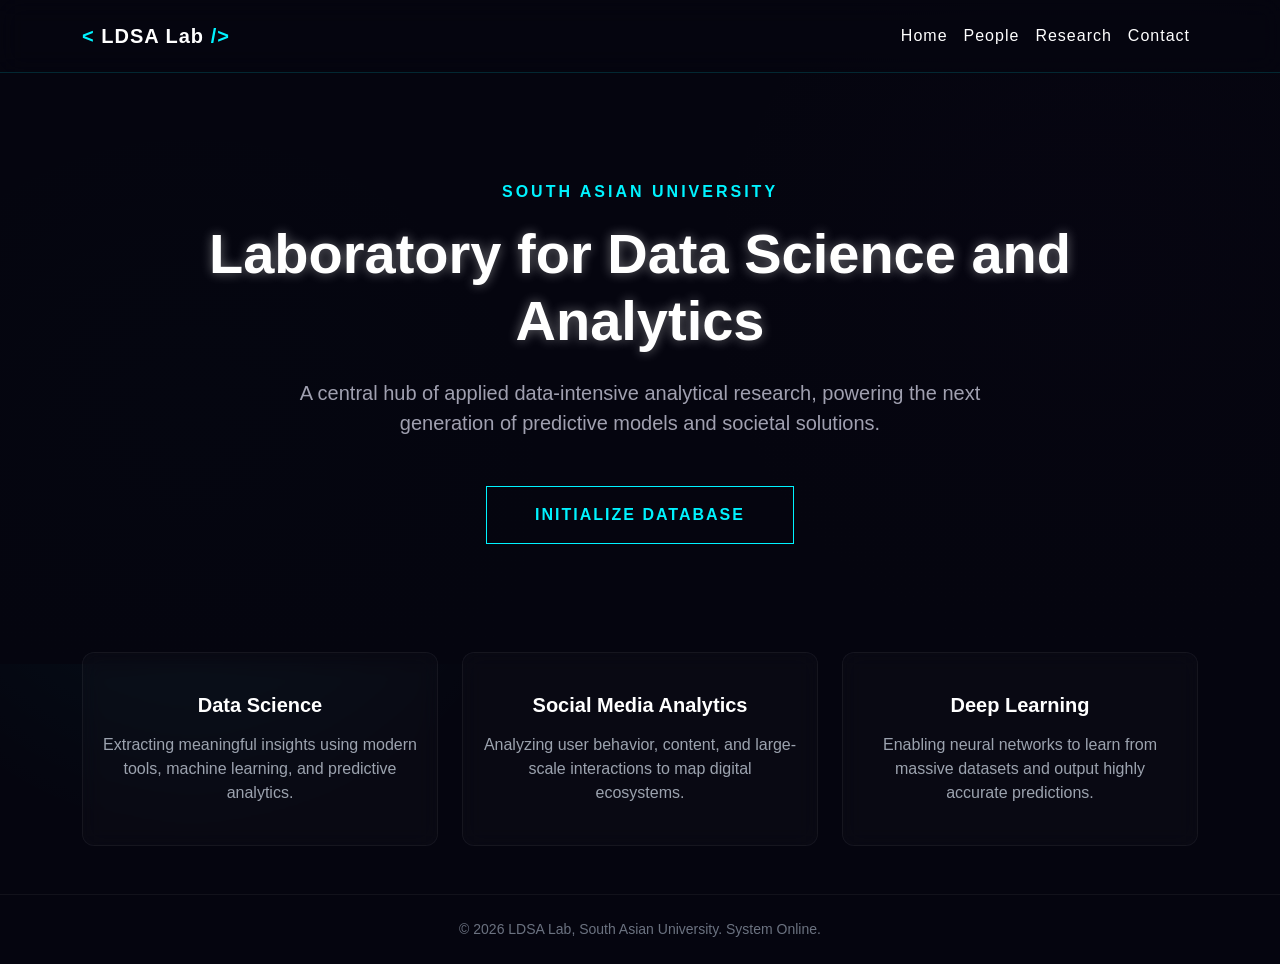
<file: index.html>
<!DOCTYPE html>
<html lang="en">
<head>
    <meta charset="UTF-8">
    <meta name="viewport" content="width=device-width, initial-scale=1.0">
    <title>LDSA Lab | South Asian University</title>
    <link href="https://cdn.jsdelivr.net/npm/bootstrap@5.3.2/dist/css/bootstrap.min.css" rel="stylesheet">
    
    <style>
        /* Futuristic Cyber-Aesthetic CSS */
        body {
            font-family: 'Inter', -apple-system, sans-serif;
            background-color: #05050f; /* Deep space black replaces the white */
            color: #e0e0e0;
            background-image: 
                radial-gradient(circle at 15% 50%, rgba(0, 243, 255, 0.05), transparent 30%),
                radial-gradient(circle at 85% 30%, rgba(176, 38, 255, 0.05), transparent 30%);
        }

        /* Glassmorphism Dark Navbar */
        .navbar {
            background: rgba(5, 5, 15, 0.8) !important;
            backdrop-filter: blur(12px);
            border-bottom: 1px solid rgba(0, 243, 255, 0.15);
        }

        .navbar-brand, .nav-link {
            color: #ffffff !important;
            letter-spacing: 1px;
        }

        .nav-link:hover {
            color: #00f3ff !important;
            text-shadow: 0 0 8px rgba(0, 243, 255, 0.6);
        }

        /* Cyber-Hero Section with Dark Overlay */
        .hero-cyber {
            padding: 180px 0 120px 0;
            /* High-tech orbital network image */
            background: url('https://images.unsplash.com/photo-1451187580459-43490279c0fa?auto=format&fit=crop&w=1920&q=80') center/cover fixed;
            position: relative;
        }

        .hero-cyber::before {
            content: '';
            position: absolute;
            top: 0; left: 0; right: 0; bottom: 0;
            background: linear-gradient(to bottom, rgba(5, 5, 15, 0.75), #05050f);
        }

        .hero-content {
            position: relative;
            z-index: 1;
        }

        /* Neon Outline Button */
        .btn-neon {
            background: transparent;
            color: #00f3ff;
            border: 1px solid #00f3ff;
            text-transform: uppercase;
            letter-spacing: 2px;
            font-weight: 600;
            transition: all 0.3s ease;
        }

        .btn-neon:hover {
            background: rgba(0, 243, 255, 0.1);
            color: #ffffff;
            box-shadow: inset 0 0 15px rgba(0,243,255,0.4), 0 0 20px rgba(0,243,255,0.4);
            transform: translateY(-2px);
        }

        /* Translucent Glass Cards */
        .cyber-card {
            background: rgba(255, 255, 255, 0.02);
            backdrop-filter: blur(10px);
            border: 1px solid rgba(255, 255, 255, 0.05);
            border-radius: 12px;
            padding: 40px 20px;
            transition: all 0.4s ease;
        }

        .cyber-card:hover {
            transform: translateY(-8px);
            border-color: rgba(0, 243, 255, 0.5);
            box-shadow: 0 10px 30px rgba(0, 243, 255, 0.15);
        }

        .text-cyan {
            color: #00f3ff;
        }
        .text-glow {
            color: #ffffff;
            text-shadow: 0 0 12px rgba(255, 255, 255, 0.4);
        }
    </style>
</head>
<body class="d-flex flex-column min-vh-100">

    <!-- Glowing Dark Navbar -->
    <nav class="navbar navbar-expand-lg fixed-top py-3">
        <div class="container">
            <a class="navbar-brand fw-bold" href="index.html">
                <span class="text-cyan">&lt;</span> LDSA Lab <span class="text-cyan">/&gt;</span>
            </a>
            <button class="navbar-toggler border-0" type="button" data-bs-toggle="collapse" data-bs-target="#navbarNav">
                <span class="navbar-toggler-icon" style="filter: invert(1);"></span>
            </button>
            <div class="collapse navbar-collapse" id="navbarNav">
                <ul class="navbar-nav ms-auto">
                    <li class="nav-item"><a class="nav-link" href="index.html">Home</a></li>
                    <li class="nav-item"><a class="nav-link" href="about.html">People</a></li>
                    <li class="nav-item"><a class="nav-link" href="research.html">Research</a></li>
                    <li class="nav-item"><a class="nav-link" href="contact.html">Contact</a></li>
                </ul>
            </div>
        </div>
    </nav>

    <!-- Cyber Hero Section -->
    <header class="hero-cyber text-center">
        <div class="container hero-content">
            <p class="text-cyan fw-bold mb-3" style="letter-spacing: 3px; text-transform: uppercase;">South Asian University</p>
            <h1 class="display-4 fw-bold mb-4 text-glow">Laboratory for Data Science and Analytics</h1>
            <p class="lead fw-light mx-auto mb-5" style="max-width: 700px; color: #a0a0b0;">
                A central hub of applied data-intensive analytical research, powering the next generation of predictive models and societal solutions.
            </p>
            <a href="research.html" class="btn btn-neon px-5 py-3 fs-6 rounded-0">Initialize Database</a>
        </div>
    </header>

    <!-- Glassmorphism Cards -->
    <section class="py-5" style="margin-top: -60px; position: relative; z-index: 10;">
        <div class="container">
            <div class="row g-4 justify-content-center">
                
                <div class="col-md-4">
                    <div class="cyber-card text-center h-100">
                        <h5 class="fw-bold mb-3 text-white">Data Science</h5>
                        <p class="mb-0 fs-6 fw-light" style="color: #9ca3af;">Extracting meaningful insights using modern tools, machine learning, and predictive analytics.</p>
                    </div>
                </div>
                
                <div class="col-md-4">
                    <div class="cyber-card text-center h-100">
                        <h5 class="fw-bold mb-3 text-white">Social Media Analytics</h5>
                        <p class="mb-0 fs-6 fw-light" style="color: #9ca3af;">Analyzing user behavior, content, and large-scale interactions to map digital ecosystems.</p>
                    </div>
                </div>
                
                <div class="col-md-4">
                    <div class="cyber-card text-center h-100">
                        <h5 class="fw-bold mb-3 text-white">Deep Learning</h5>
                        <p class="mb-0 fs-6 fw-light" style="color: #9ca3af;">Enabling neural networks to learn from massive datasets and output highly accurate predictions.</p>
                    </div>
                </div>

            </div>
        </div>
    </section>

    <!-- Minimal Dark Footer -->
    <footer class="text-center py-4 mt-auto" style="border-top: 1px solid rgba(255,255,255,0.05);">
        <div class="container">
            <p class="mb-0 small" style="color: #6b7280;">&copy; 2026 LDSA Lab, South Asian University. System Online.</p>
        </div>
    </footer>

    <script src="https://cdn.jsdelivr.net/npm/bootstrap@5.3.2/dist/js/bootstrap.bundle.min.js"></script>
</body>
</html>
</file>
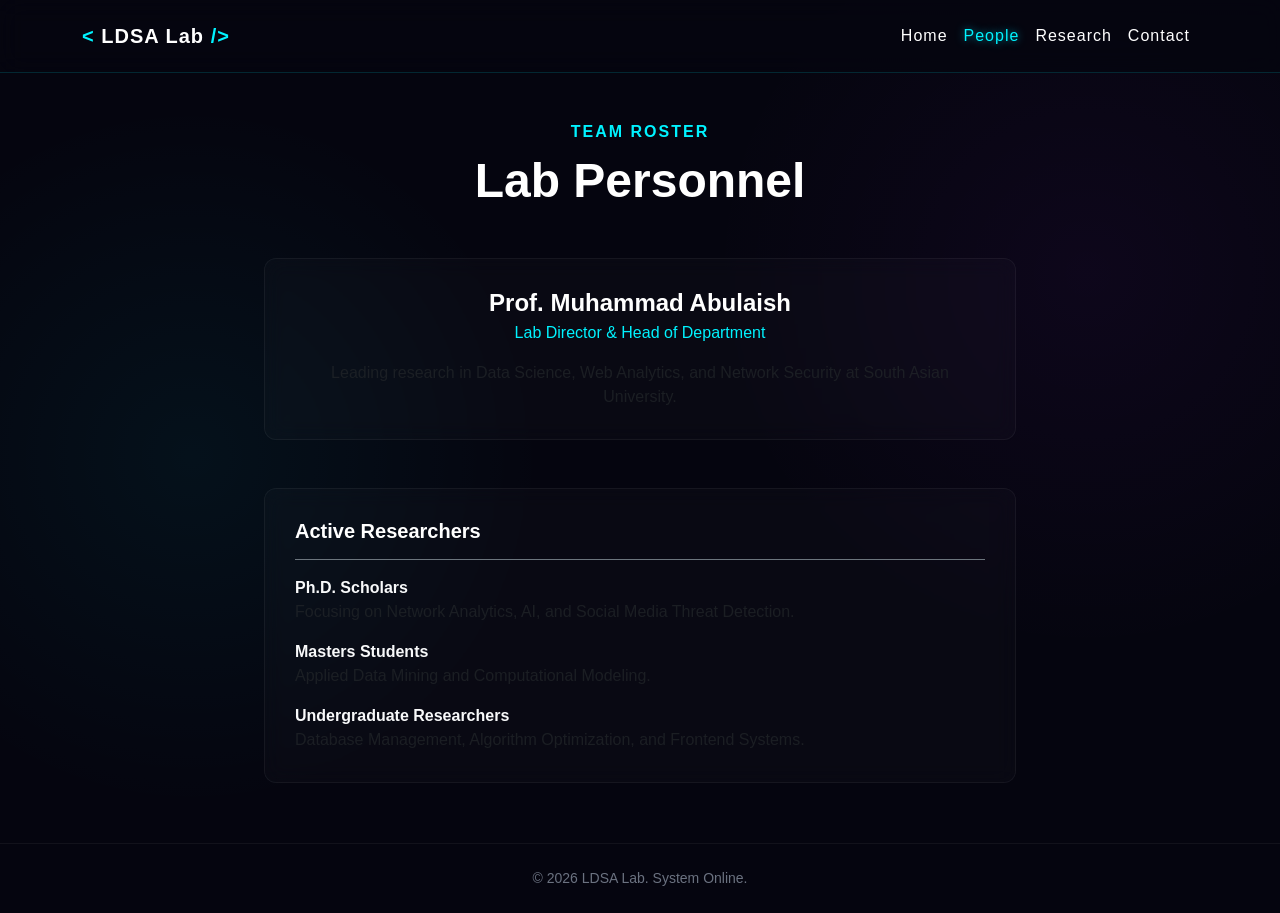
<file: about.html>
<!DOCTYPE html>
<html lang="en">
<head>
    <meta charset="UTF-8">
    <meta name="viewport" content="width=device-width, initial-scale=1.0">
    <title>People | LDSA Lab</title>
    <link href="https://cdn.jsdelivr.net/npm/bootstrap@5.3.2/dist/css/bootstrap.min.css" rel="stylesheet">
    
    <style>
        body {
            font-family: 'Inter', -apple-system, sans-serif;
            background-color: #05050f; 
            color: #e0e0e0;
            background-image: 
                radial-gradient(circle at 15% 50%, rgba(0, 243, 255, 0.05), transparent 30%),
                radial-gradient(circle at 85% 30%, rgba(176, 38, 255, 0.05), transparent 30%);
        }
        .navbar {
            background: rgba(5, 5, 15, 0.8) !important;
            backdrop-filter: blur(12px);
            border-bottom: 1px solid rgba(0, 243, 255, 0.15);
        }
        .navbar-brand, .nav-link { color: #ffffff !important; letter-spacing: 1px; }
        .nav-link:hover, .nav-link.active { color: #00f3ff !important; text-shadow: 0 0 8px rgba(0, 243, 255, 0.6); }
        
        .cyber-card {
            background: rgba(255, 255, 255, 0.02);
            backdrop-filter: blur(10px);
            border: 1px solid rgba(255, 255, 255, 0.05);
            border-radius: 12px;
            padding: 30px;
            transition: all 0.4s ease;
        }
        .cyber-card:hover {
            transform: translateY(-5px);
            border-color: rgba(0, 243, 255, 0.5);
            box-shadow: 0 10px 30px rgba(0, 243, 255, 0.15);
        }
        .text-cyan { color: #00f3ff; }
        .page-header { padding: 120px 0 60px 0; }
    </style>
</head>
<body class="d-flex flex-column min-vh-100">

    <nav class="navbar navbar-expand-lg fixed-top py-3">
        <div class="container">
            <a class="navbar-brand fw-bold" href="index.html"><span class="text-cyan">&lt;</span> LDSA Lab <span class="text-cyan">/&gt;</span></a>
            <button class="navbar-toggler border-0" type="button" data-bs-toggle="collapse" data-bs-target="#navbarNav">
                <span class="navbar-toggler-icon" style="filter: invert(1);"></span>
            </button>
            <div class="collapse navbar-collapse" id="navbarNav">
                <ul class="navbar-nav ms-auto">
                    <li class="nav-item"><a class="nav-link" href="index.html">Home</a></li>
                    <li class="nav-item"><a class="nav-link active" href="about.html">People</a></li>
                    <li class="nav-item"><a class="nav-link" href="research.html">Research</a></li>
                    <li class="nav-item"><a class="nav-link" href="contact.html">Contact</a></li>
                </ul>
            </div>
        </div>
    </nav>

    <div class="container page-header">
        <div class="text-center mb-5">
            <p class="text-cyan fw-bold mb-2" style="letter-spacing: 2px;">TEAM ROSTER</p>
            <h2 class="fw-bold text-white display-5">Lab Personnel</h2>
        </div>

        <div class="row justify-content-center g-4">
            <div class="col-md-8">
                <div class="cyber-card text-center mb-4">
                    <h4 class="fw-bold text-white mb-1">Prof. Muhammad Abulaish</h4>
                    <p class="text-cyan mb-3">Lab Director & Head of Department</p>
                    <p class="text-muted mb-0">Leading research in Data Science, Web Analytics, and Network Security at South Asian University.</p>
                </div>
            </div>
            
            <div class="col-md-8">
                <div class="cyber-card">
                    <h5 class="fw-bold text-white border-bottom border-secondary pb-3 mb-3">Active Researchers</h5>
                    <ul class="list-unstyled mb-0 text-muted">
                        <li class="mb-3"><strong class="text-light">Ph.D. Scholars</strong> <br> Focusing on Network Analytics, AI, and Social Media Threat Detection.</li>
                        <li class="mb-3"><strong class="text-light">Masters Students</strong> <br> Applied Data Mining and Computational Modeling.</li>
                        <li><strong class="text-light">Undergraduate Researchers</strong> <br> Database Management, Algorithm Optimization, and Frontend Systems.</li>
                    </ul>
                </div>
            </div>
        </div>
    </div>

    <footer class="text-center py-4 mt-auto" style="border-top: 1px solid rgba(255,255,255,0.05);">
        <div class="container"><p class="mb-0 small" style="color: #6b7280;">&copy; 2026 LDSA Lab. System Online.</p></div>
    </footer>
    <script src="https://cdn.jsdelivr.net/npm/bootstrap@5.3.2/dist/js/bootstrap.bundle.min.js"></script>
</body>
</html>
</file>
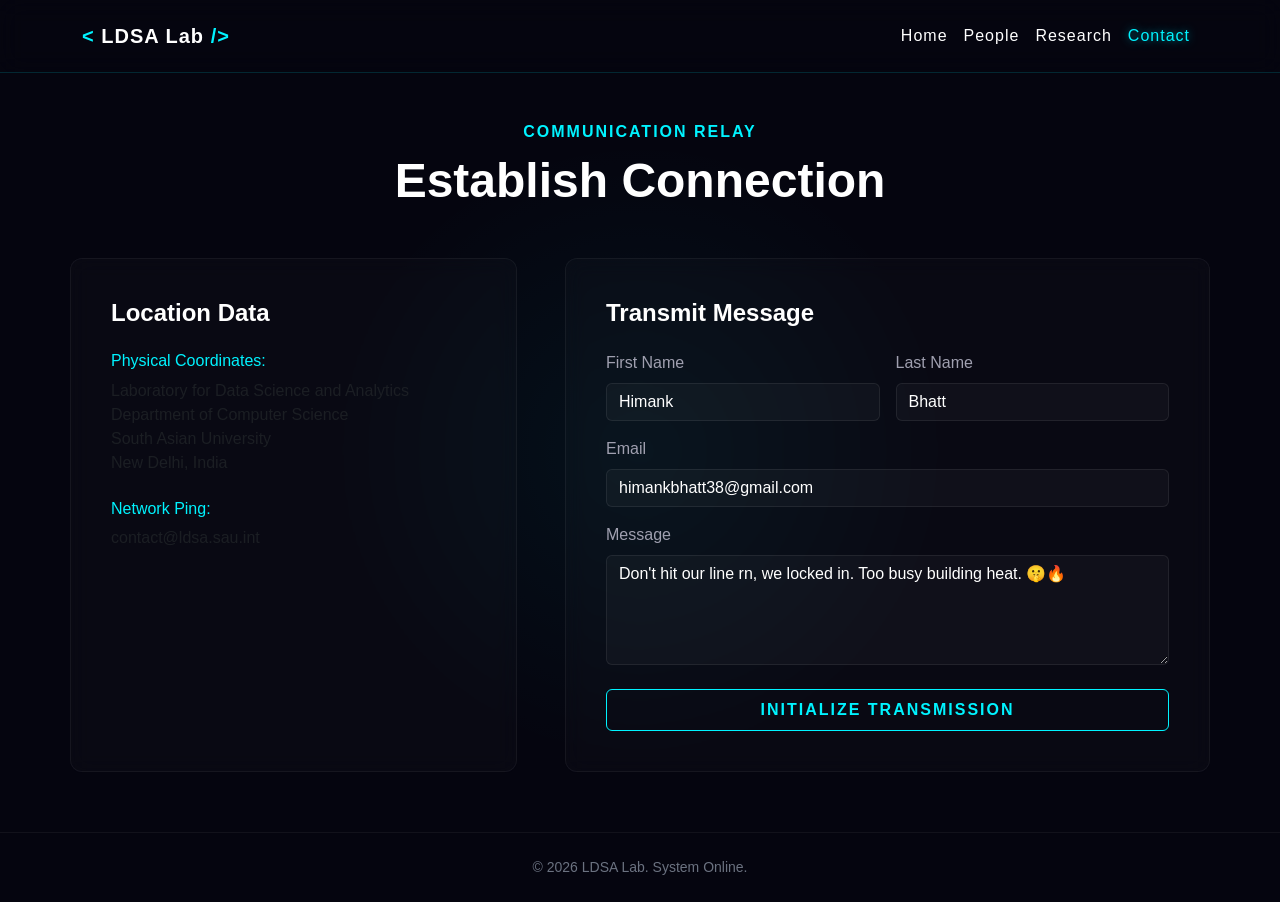
<file: contact.html>
<!DOCTYPE html>
<html lang="en">
<head>
    <meta charset="UTF-8">
    <meta name="viewport" content="width=device-width, initial-scale=1.0">
    <title>Contact | LDSA Lab</title>
    <link href="https://cdn.jsdelivr.net/npm/bootstrap@5.3.2/dist/css/bootstrap.min.css" rel="stylesheet">
    
    <style>
        body {
            font-family: 'Inter', -apple-system, sans-serif;
            background-color: #05050f; 
            color: #e0e0e0;
            background-image: 
                radial-gradient(circle at 50% 50%, rgba(0, 243, 255, 0.05), transparent 40%);
        }
        .navbar {
            background: rgba(5, 5, 15, 0.8) !important;
            backdrop-filter: blur(12px);
            border-bottom: 1px solid rgba(0, 243, 255, 0.15);
        }
        .navbar-brand, .nav-link { color: #ffffff !important; letter-spacing: 1px; }
        .nav-link:hover, .nav-link.active { color: #00f3ff !important; text-shadow: 0 0 8px rgba(0, 243, 255, 0.6); }
        
        .cyber-card {
            background: rgba(255, 255, 255, 0.02);
            backdrop-filter: blur(10px);
            border: 1px solid rgba(255, 255, 255, 0.05);
            border-radius: 12px;
            padding: 40px;
        }
        .text-cyan { color: #00f3ff; }
        .page-header { padding: 120px 0 60px 0; }
        
        /* Dark mode inputs for the contact form */
        .form-control {
            background-color: rgba(255,255,255,0.03);
            border: 1px solid rgba(255,255,255,0.1);
            color: #fff;
        }
        .form-control:focus {
            background-color: rgba(255,255,255,0.05);
            border-color: #00f3ff;
            box-shadow: 0 0 10px rgba(0,243,255,0.25);
            color: #fff;
        }
        .form-label { color: #a0a0b0; }
        
        .btn-neon {
            background: transparent;
            color: #00f3ff;
            border: 1px solid #00f3ff;
            text-transform: uppercase;
            letter-spacing: 2px;
            font-weight: 600;
            transition: all 0.3s ease;
        }
        .btn-neon:hover {
            background: rgba(0, 243, 255, 0.1);
            color: #ffffff;
            box-shadow: inset 0 0 10px rgba(0,243,255,0.4), 0 0 15px rgba(0,243,255,0.4);
        }
    </style>
</head>
<body class="d-flex flex-column min-vh-100">

    <nav class="navbar navbar-expand-lg fixed-top py-3">
        <div class="container">
            <a class="navbar-brand fw-bold" href="index.html"><span class="text-cyan">&lt;</span> LDSA Lab <span class="text-cyan">/&gt;</span></a>
            <button class="navbar-toggler border-0" type="button" data-bs-toggle="collapse" data-bs-target="#navbarNav">
                <span class="navbar-toggler-icon" style="filter: invert(1);"></span>
            </button>
            <div class="collapse navbar-collapse" id="navbarNav">
                <ul class="navbar-nav ms-auto">
                    <li class="nav-item"><a class="nav-link" href="index.html">Home</a></li>
                    <li class="nav-item"><a class="nav-link" href="about.html">People</a></li>
                    <li class="nav-item"><a class="nav-link" href="research.html">Research</a></li>
                    <li class="nav-item"><a class="nav-link active" href="contact.html">Contact</a></li>
                </ul>
            </div>
        </div>
    </nav>

    <div class="container page-header">
        <div class="text-center mb-5">
            <p class="text-cyan fw-bold mb-2" style="letter-spacing: 2px;">COMMUNICATION RELAY</p>
            <h2 class="fw-bold text-white display-5">Establish Connection</h2>
        </div>

        <div class="row g-5 justify-content-center">
            
            <!-- Left Side: Address Details -->
            <div class="col-md-5">
                <div class="cyber-card h-100">
                    <h4 class="fw-bold text-white mb-4">Location Data</h4>
                    
                    <div class="mb-4">
                        <h6 class="text-cyan mb-2">Physical Coordinates:</h6>
                        <p class="text-muted mb-0">
                            Laboratory for Data Science and Analytics<br>
                            Department of Computer Science<br>
                            South Asian University<br>
                            New Delhi, India
                        </p>
                    </div>

                    <div class="mb-4">
                        <h6 class="text-cyan mb-2">Network Ping:</h6>
                        <p class="text-muted mb-0">contact@ldsa.sau.int</p>
                    </div>
                </div>
            </div>

            <!-- Right Side: Contact Form -->
            <div class="col-md-7">
                <div class="cyber-card h-100">
                    <h4 class="fw-bold text-white mb-4">Transmit Message</h4>
                    <form>
                        <div class="row g-3 mb-3">
                            <div class="col-sm-6">
                                <label class="form-label">First Name</label>
                                <!-- value attribute pre-fills the input -->
                                <input type="text" class="form-control" value="Himank" required>
                            </div>
                            <div class="col-sm-6">
                                <label class="form-label">Last Name</label>
                                <input type="text" class="form-control" value="Bhatt" required>
                            </div>
                        </div>
                        <div class="mb-3">
                            <label class="form-label">Email</label>
                            <input type="email" class="form-control" value="himankbhatt38@gmail.com" required>
                        </div>
                        <div class="mb-4">
                            <label class="form-label">Message</label>
                            <!-- Text placed directly between textarea tags pre-fills it -->
                            <textarea class="form-control" rows="4" required>Don't hit our line rn, we locked in. Too busy building heat. 🤫🔥</textarea>
                        </div>
                        <button type="submit" class="btn btn-neon w-100 py-2">Initialize Transmission</button>
                    </form>
                </div>
            </div>

        </div>
    </div>

    <footer class="text-center py-4 mt-auto" style="border-top: 1px solid rgba(255,255,255,0.05);">
        <div class="container"><p class="mb-0 small" style="color: #6b7280;">&copy; 2026 LDSA Lab. System Online.</p></div>
    </footer>
    <script src="https://cdn.jsdelivr.net/npm/bootstrap@5.3.2/dist/js/bootstrap.bundle.min.js"></script>
</body>
</html>
</file>
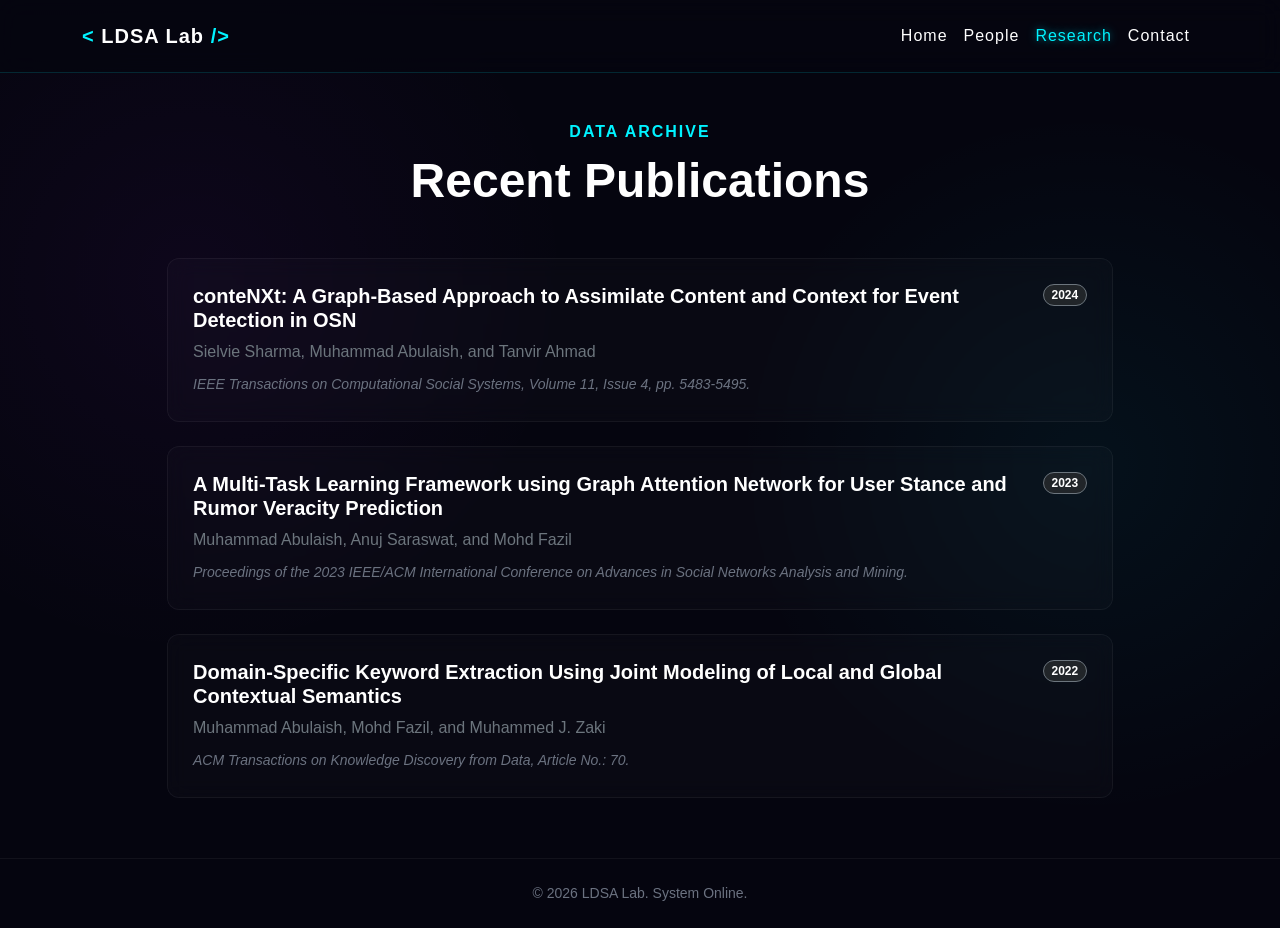
<file: research.html>
<!DOCTYPE html>
<html lang="en">
<head>
    <meta charset="UTF-8">
    <meta name="viewport" content="width=device-width, initial-scale=1.0">
    <title>Research | LDSA Lab</title>
    <link href="https://cdn.jsdelivr.net/npm/bootstrap@5.3.2/dist/css/bootstrap.min.css" rel="stylesheet">
    
    <style>
        body {
            font-family: 'Inter', -apple-system, sans-serif;
            background-color: #05050f; 
            color: #e0e0e0;
            background-image: 
                radial-gradient(circle at 85% 50%, rgba(0, 243, 255, 0.05), transparent 30%),
                radial-gradient(circle at 15% 30%, rgba(176, 38, 255, 0.05), transparent 30%);
        }
        .navbar {
            background: rgba(5, 5, 15, 0.8) !important;
            backdrop-filter: blur(12px);
            border-bottom: 1px solid rgba(0, 243, 255, 0.15);
        }
        .navbar-brand, .nav-link { color: #ffffff !important; letter-spacing: 1px; }
        .nav-link:hover, .nav-link.active { color: #00f3ff !important; text-shadow: 0 0 8px rgba(0, 243, 255, 0.6); }
        
        .cyber-card {
            background: rgba(255, 255, 255, 0.02);
            backdrop-filter: blur(10px);
            border: 1px solid rgba(255, 255, 255, 0.05);
            border-radius: 12px;
            padding: 25px;
            transition: all 0.4s ease;
        }
        .cyber-card:hover {
            border-color: rgba(0, 243, 255, 0.3);
            background: rgba(255, 255, 255, 0.04);
            transform: translateX(5px);
        }
        .text-cyan { color: #00f3ff; }
        .page-header { padding: 120px 0 60px 0; }
    </style>
</head>
<body class="d-flex flex-column min-vh-100">

    <nav class="navbar navbar-expand-lg fixed-top py-3">
        <div class="container">
            <a class="navbar-brand fw-bold" href="index.html"><span class="text-cyan">&lt;</span> LDSA Lab <span class="text-cyan">/&gt;</span></a>
            <button class="navbar-toggler border-0" type="button" data-bs-toggle="collapse" data-bs-target="#navbarNav">
                <span class="navbar-toggler-icon" style="filter: invert(1);"></span>
            </button>
            <div class="collapse navbar-collapse" id="navbarNav">
                <ul class="navbar-nav ms-auto">
                    <li class="nav-item"><a class="nav-link" href="index.html">Home</a></li>
                    <li class="nav-item"><a class="nav-link" href="about.html">People</a></li>
                    <li class="nav-item"><a class="nav-link active" href="research.html">Research</a></li>
                    <li class="nav-item"><a class="nav-link" href="contact.html">Contact</a></li>
                </ul>
            </div>
        </div>
    </nav>

    <div class="container page-header">
        <div class="text-center mb-5">
            <p class="text-cyan fw-bold mb-2" style="letter-spacing: 2px;">DATA ARCHIVE</p>
            <h2 class="fw-bold text-white display-5">Recent Publications</h2>
        </div>

        <div class="row justify-content-center">
            <div class="col-md-10">
                
                <div class="cyber-card mb-4">
                    <div class="d-flex justify-content-between align-items-start mb-2">
                        <h5 class="fw-bold text-white mb-0">conteNXt: A Graph-Based Approach to Assimilate Content and Context for Event Detection in OSN</h5>
                        <span class="badge rounded-pill text-bg-dark border border-secondary text-cyan ms-3">2024</span>
                    </div>
                    <p class="mb-2 text-secondary">Sielvie Sharma, Muhammad Abulaish, and Tanvir Ahmad</p>
                    <small style="color: #6b7280;"><em>IEEE Transactions on Computational Social Systems, Volume 11, Issue 4, pp. 5483-5495.</em></small>
                </div>

                <div class="cyber-card mb-4">
                    <div class="d-flex justify-content-between align-items-start mb-2">
                        <h5 class="fw-bold text-white mb-0">A Multi-Task Learning Framework using Graph Attention Network for User Stance and Rumor Veracity Prediction</h5>
                        <span class="badge rounded-pill text-bg-dark border border-secondary text-cyan ms-3">2023</span>
                    </div>
                    <p class="mb-2 text-secondary">Muhammad Abulaish, Anuj Saraswat, and Mohd Fazil</p>
                    <small style="color: #6b7280;"><em>Proceedings of the 2023 IEEE/ACM International Conference on Advances in Social Networks Analysis and Mining.</em></small>
                </div>

                <div class="cyber-card">
                    <div class="d-flex justify-content-between align-items-start mb-2">
                        <h5 class="fw-bold text-white mb-0">Domain-Specific Keyword Extraction Using Joint Modeling of Local and Global Contextual Semantics</h5>
                        <span class="badge rounded-pill text-bg-dark border border-secondary text-cyan ms-3">2022</span>
                    </div>
                    <p class="mb-2 text-secondary">Muhammad Abulaish, Mohd Fazil, and Muhammed J. Zaki</p>
                    <small style="color: #6b7280;"><em>ACM Transactions on Knowledge Discovery from Data, Article No.: 70.</em></small>
                </div>

            </div>
        </div>
    </div>

    <footer class="text-center py-4 mt-auto" style="border-top: 1px solid rgba(255,255,255,0.05);">
        <div class="container"><p class="mb-0 small" style="color: #6b7280;">&copy; 2026 LDSA Lab. System Online.</p></div>
    </footer>
    <script src="https://cdn.jsdelivr.net/npm/bootstrap@5.3.2/dist/js/bootstrap.bundle.min.js"></script>
</body>
</html>
</file>
